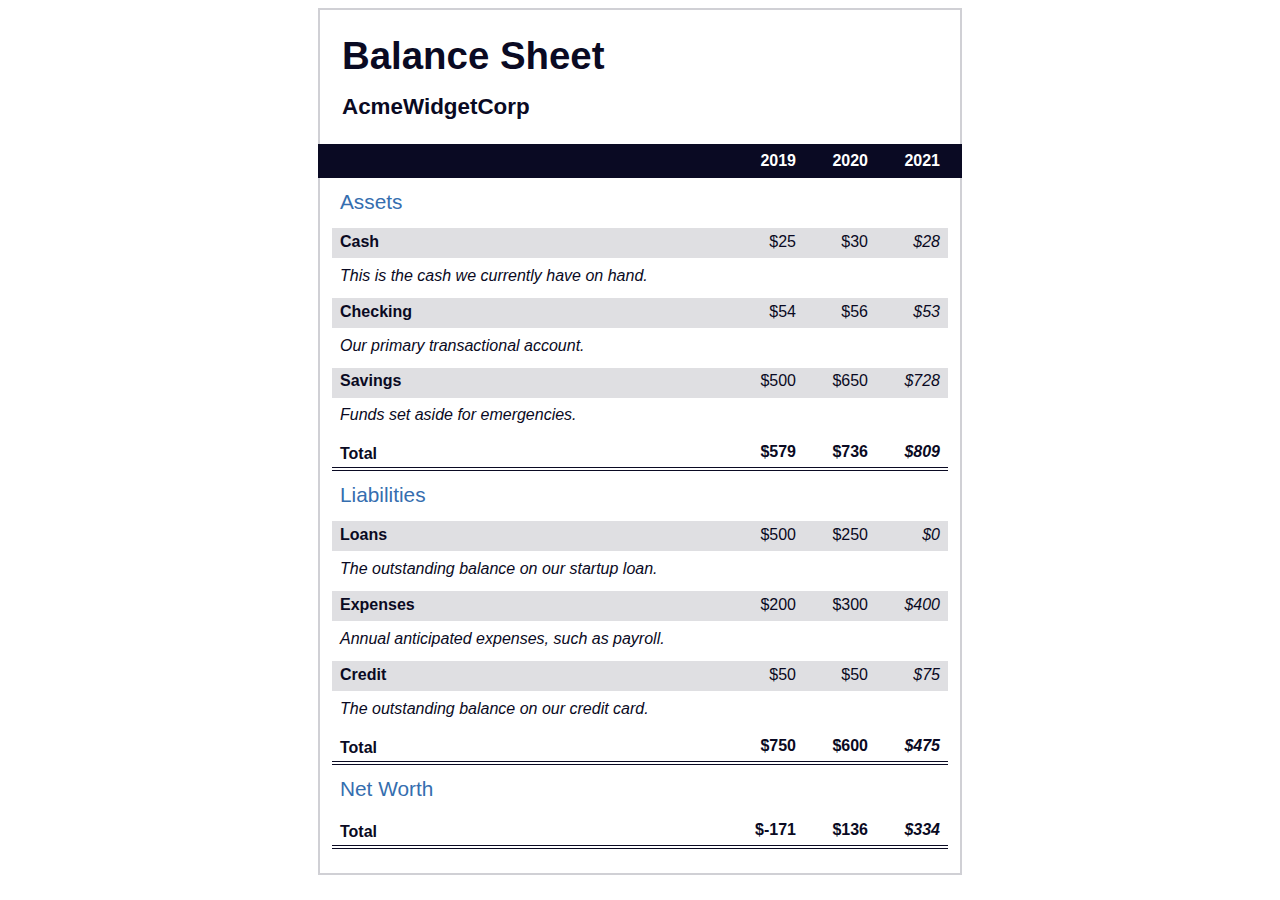
<file: Balance Sheet/index.htm>
<!DOCTYPE html>
<html lang="en">
  <head>
    <meta charset="UTF-8">
    <meta name="viewport" content="width=device-width, initial-scale=1.0">
    <title>Balance Sheet</title>
    <link rel="stylesheet" href="./styles.css">
  </head>
  <body>
    <main>
      <section>
        <h1>
          <span class="flex">
            <span>AcmeWidgetCorp</span>
            <span>Balance Sheet</span>
          </span>
        </h1>
        <div id="years" aria-hidden="true">
          <span class="year">2019</span>
          <span class="year">2020</span>
          <span class="year">2021</span>
        </div>
        <div class="table-wrap">
          <table>
            <caption>Assets</caption>
            <thead>
              <tr>
                <td></td>
                <th><span class="sr-only year">2019</span></th>
                <th><span class="sr-only year">2020</span></th>
                <th class="current"><span class="sr-only year">2021</span></th>
              </tr>
            </thead>
            <tbody>
              <tr class="data">
                <th>Cash <span class="description">This is the cash we currently have on hand.</span></th>
                <td>$25</td>
                <td>$30</td>
                <td class="current">$28</td>
              </tr>
              <tr class="data">
                <th>Checking <span class="description">Our primary transactional account.</span></th>
                <td>$54</td>
                <td>$56</td>
                <td class="current">$53</td>
              </tr>
              <tr class="data">
                <th>Savings <span class="description">Funds set aside for emergencies.</span></th>
                <td>$500</td>
                <td>$650</td>
                <td class="current">$728</td>
              </tr>
              <tr class="total">
                <th>Total <span class="sr-only">Assets</span></th>
                <td>$579</td>
                <td>$736</td>
                <td class="current">$809</td>
              </tr>
            </tbody>
          </table>
          <table>
            <caption>Liabilities</caption>
            <thead>
              <tr>
              <td></td>
              <th><span class="sr-only">2019</span></th>
              <th><span class="sr-only">2020</span></th>
              <th><span class="sr-only">2021</span></th>
              </tr>
            </thead>
            <tbody>
              <tr class="data">
                <th>Loans <span class="description">The outstanding balance on our startup loan.</span></th>
                <td>$500</td>
                <td>$250</td>
                <td class="current">$0</td>
              </tr>
              <tr class="data">
                <th>Expenses <span class="description">Annual anticipated expenses, such as payroll.</span></th>
                <td>$200</td>
                <td>$300</td>
                <td class="current">$400</td>
              </tr>
              <tr class="data">
                <th>Credit <span class="description">The outstanding balance on our credit card.</span></th>
                <td>$50</td>
                <td>$50</td>
                <td class="current">$75</td>
              </tr>
              <tr class="total">
                <th>Total <span class="sr-only">Liabilities</span></th>
                <td>$750</td>
                <td>$600</td>
                <td class="current">$475</td>
              </tr>
            </tbody>
          </table>
          <table>
            <caption>Net Worth</caption>
            <thead>
              <tr>
              <td></td>
              <th><span class="sr-only">2019</span></th>
              <th><span class="sr-only">2020</span></th>
              <th><span class="sr-only">2021</span></th>
              </tr>
            </thead>
            <tbody>
              <tr class="total">
                <th>Total <span class="sr-only">Net Worth</span></th>
                <td>$-171</td>
                <td>$136</td>
                <td class="current">$334</td>
              </tr>
            </tbody>
          </table>
        </div>
      </section>
    </main>
  </body>
</html>
</file>
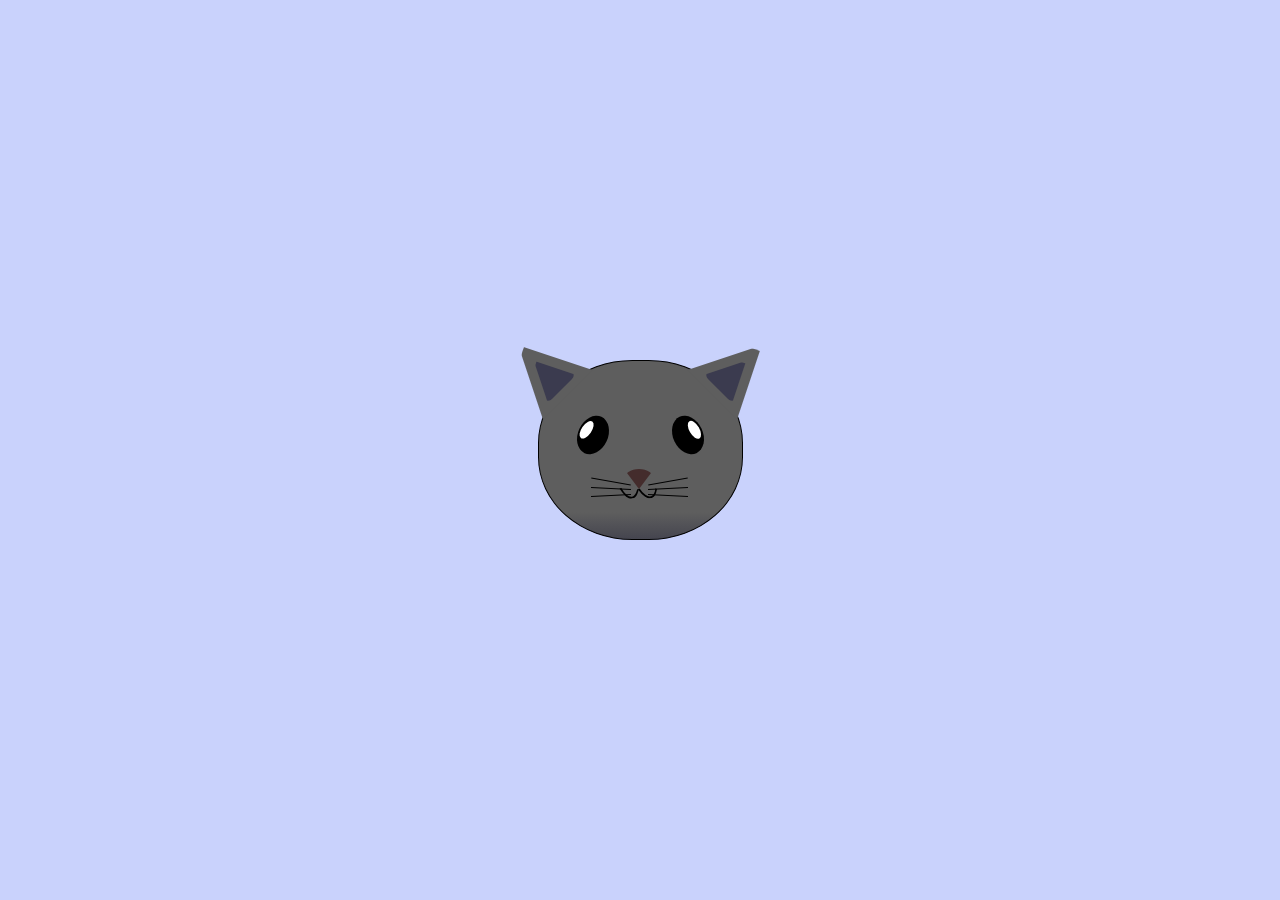
<file: Cat Painting/index.htm>
<!DOCTYPE html>
<html lang="en">
<head>
    <meta charset="UTF-8">
    <title>fCC Cat Painting</title>
    <link rel="stylesheet" href="./styles.css">
</head>
<body>
    <main>
      <div class="cat-head">
        <div class="cat-ears">
          <div class="cat-left-ear">
            <div class="cat-left-inner-ear"></div>
          </div>
          <div class="cat-right-ear">
            <div class="cat-right-inner-ear"></div>
          </div>
        </div>

        <div class="cat-eyes">
          <div class="cat-left-eye">
            <div class="cat-left-inner-eye"></div>
          </div>
          <div class="cat-right-eye">
            <div class="cat-right-inner-eye"></div>
          </div>
        </div>
        
        <div class="cat-nose"></div>

        <div class="cat-mouth">
          <div class="cat-mouth-line-left"></div>
          <div class="cat-mouth-line-right"></div>
        </div>

        <div class="cat-whiskers">
          <div class="cat-whiskers-left">
            <div class="cat-whisker-left-top"></div>
            <div class="cat-whisker-left-middle"></div>
            <div class="cat-whisker-left-bottom"></div>
          </div>
          <div class="cat-whiskers-right">
            <div class="cat-whisker-right-top"></div>
            <div class="cat-whisker-right-middle"></div>
            <div class="cat-whisker-right-bottom"></div>
          </div>
        </div>

      </div>
    </main>
</body>
</html>
</file>
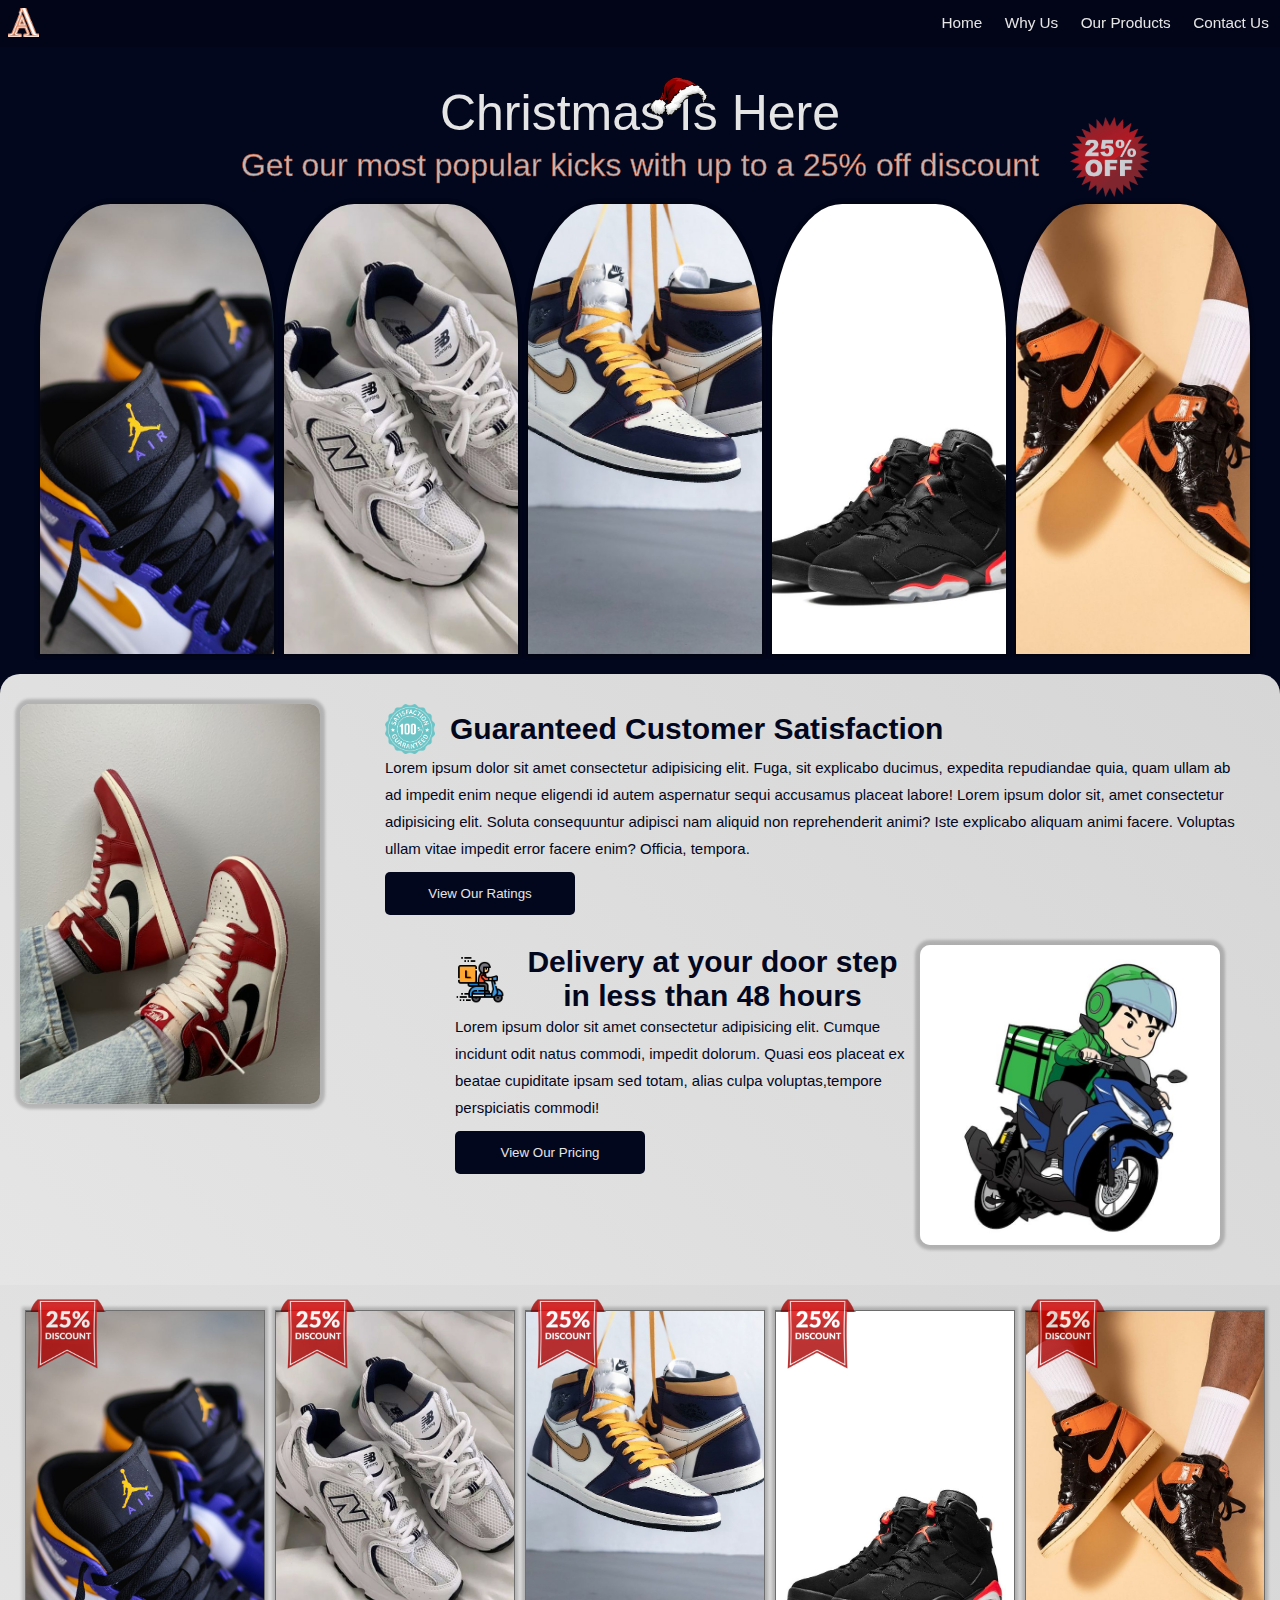
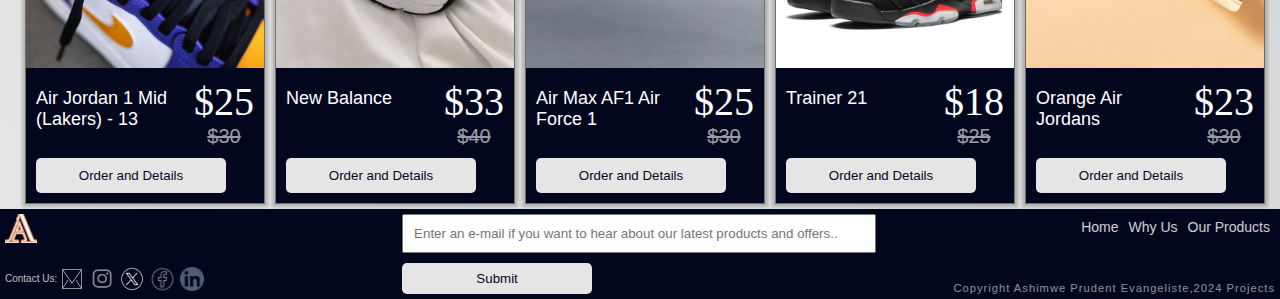
<file: Free CodeCamp Product Landing Page/index.htm>
<!DOCTYPE html>
<html lang="en">
    <head>
        <meta charset="UTF-8">
        <meta name="viewport" content="width=device-width">
        <title>Kicks Landing Page</title>
        <link rel="stylesheet" href="styles.css">
    </head>
    <body>
        <main>
            <section >
            <header id="header">
                <div class="img-logo-container">
                <img id="header-img" src="images\A.png" alt="logo" loading="lazy">
            </div>
                <nav id="nav-bar">
                    <a href="#home" class="nav-link">Home</a>
                    <a href="#why_us" class="nav-link">Why Us</a>
                    <a href="#our_products" class="nav-link">Our Products</a>
                    <a href="#contact_us" class="nav-link">Contact Us</a>
                </nav>
            </header>
        </section>
                <section id="home">
                    <p class="catcher">Christmas Is Here<span class="christmas_hat">
                        <img src="images\Christmas hat.png" alt="christmas hat"></span> </p>
                    <p class="catcher-subtitle">Get our most popular kicks  with up to a 25% off discount
                        <img src="images\off.png" alt="25% off discount" 
                        loading="lazy" class="discount"></p>
                    
                   <div class="shoes">
                        <div class="shoe">
                            <div class="fall">
                                <button class="button"><a href="#">View Product</a></button>
                            </div>
                            <img src="images\Air Jordan 1 Mid (Lakers) - 13.jpg" alt="Air Jordan 
                            1 Mid (Lakers) - 13" loading="lazy">
                        </div>
                        <div class="shoe">
                            <div class="fall">
                                <button class="button"><a href="#">View Product</a></button>
                            </div>
                            <img src="images\New Balance.jpg" alt="New Balance" loading="lazy">
                        </div>
                        <div class="shoe">
                            <div class="fall">
                                <button class="button"><a href="#">View Product</a></button>
                            </div>
                            <img src="images\Union Yellow Air Jordan 1 Air Max AF1 Air Force 1.jpg" 
                            loading="lazy" alt="Union Yellow Air Jordan 1 Air Max AF1 Air Force 1.jpg">
                        </div>
                        <div class="shoe">
                            <div class="fall">
                                <button class="button"><a href="#">View Product</a></button>
                            </div>
                            <img src="images\Jordans.jpg" alt="Trainer 21 " loading="lazy">
                        </div>
                        <div class="shoe">
                            <div class="fall">
                                <button class="button"><a href="#">View Product</a></button>
                            </div>
                            <img src="images\Orange Air Jordan 11s.jpg" alt="Orange Air Jordan 11s" 
                            loading="lazy">
                        </div>
                    </div>
                </section>
                <section id="why_us">
                    <div class="why_us">
                        <img class="why_us_image" src="images\Red Air Jordan 11s.jpg" 
                        alt="images\Red Air Jordan 11s" loading="lazy">
                        <div class="text">
                            <div class="text_header">
                            <img class="icon" src="images\100.png" alt="100" loading="lazy">
                            <h2>Guaranteed Customer Satisfaction</h2>
                        </div>
                            <p>Lorem ipsum dolor sit amet consectetur adipisicing elit. Fuga, 
                                sit explicabo ducimus, expedita repudiandae quia, quam ullam ab ad 
                                impedit enim neque eligendi id autem aspernatur sequi accusamus placeat 
                                labore! Lorem ipsum dolor sit, amet consectetur adipisicing elit. Soluta
                                 consequuntur adipisci nam aliquid non reprehenderit animi? Iste explicabo 
                                 aliquam animi facere. Voluptas ullam vitae impedit error facere enim?
                                  Officia, tempora.</p>
                                  <button class="button"><a href="#">View Our Ratings </a></button>
                                  <div class="why_us two">
                                    <div class="text">
                                        <div class="text_header">
                                            <img class="icon" src="images\Delivery.png" alt="delivery" 
                                            loading="lazy">
                                            <h2>Delivery at your door step in less than 48 hours</h2>
                                        </div>
                                        <p>Lorem ipsum dolor sit amet consectetur adipisicing elit. 
                                            Cumque incidunt odit natus commodi, impedit dolorum. Quasi 
                                            eos placeat ex beatae cupiditate ipsam sed totam, alias culpa 
                                            voluptas,tempore perspiciatis commodi!
                                        </p>
                                        <button class="button"><a href="#">View Our Pricing </a></button>
                                    </div>
                                    <img class="why_us_image" src="images\Delivery Man.jpeg" 
                                    alt="Red Jordan 5s" loading="lazy">
                                </div>
                                </div>
                            </div>
                </section>
                <section id="our_products">
                    <div class="shoes">
                        <div class="shoe">
                            <div class="images">
                            <img src="images\Air Jordan 1 Mid (Lakers) - 13.jpg" alt="Air Jordan 
                            1 Mid (Lakers) - 13" loading="lazy" class="img_adjust">
                            <div class="off">
                            <img src="images\—Pngtree—25 discount png_7424248.png" 
                            alt="25% off discount">
                        </div>
                        </div>
                            <div class="our_products_text">
                                <div class="product_info">
                                <p class="name">Air Jordan 1 Mid (Lakers) - 13</p>
                                <div class="all_prices">
                                <p class="price">$25</p>
                                <p class="old">$30</p>
                            </div>
                            </div>
                            <button class="button"><a href="#">Order and Details</a></button>
                            </div> 
                        </div> 
                        <div class="shoe">
                            <div class="images">
                                <div class="off">
                                    <img src="images\—Pngtree—25 discount png_7424248.png" 
                                    alt="25% off discount">
                                </div>
                            <img src="images\New Balance.jpg" alt="New Balance" loading="lazy">
                        </div>
                            <div class="our_products_text">
                                <div class="product_info">
                                <p class="name">New Balance</p>
                                <div class="all_prices">
                                <p class="price">$33</p>
                                <p class="old">$40</p>
                            </div>
                            </div>
                            <button class="button"><a href="#">Order and Details</a></button>
                            </div> 
                        </div> 
                        <div class="shoe">
                            <div class="images">
                                <div class="off">
                                    <img src="images\—Pngtree—25 discount png_7424248.png" 
                                    alt="25% off discount">
                                </div>
                            <img src="images\Union Yellow Air Jordan 1 Air Max AF1 Air Force 1.jpg" 
                            loading="lazy" alt="Union Yellow Air Jordan 1 Air Max AF1 Air Force 1.jpg">
                        </div>
                            <div class="our_products_text">
                                <div class="product_info">
                                <p class="name">Air Max AF1 Air Force 1</p>
                                <div class="all_prices">
                                <p class="price">$25</p>
                                <p class="old">$30</p>
                            </div>
                            </div>
                            <button class="button"><a href="#">Order and Details</a></button>
                            </div> 
                        </div> 
                        <div class="shoe">
                            <div class="images">
                                <div class="off">
                                    <img src="images\—Pngtree—25 discount png_7424248.png" 
                                    alt="25% off discount">
                                </div>
                            <img src="images\Jordans.jpg" alt="Trainer 21 " loading="lazy" class="img_adjust">
                        </div>
                            <div class="our_products_text">
                                <div class="product_info">
                                <p class="name">Trainer 21</p>
                                <div class="all_prices">
                                <p class="price">$18</p>
                                <p class="old">$25</p>
                            </div>
                            </div>
                            <button class="button"><a href="#">Order and Details</a></button>
                            </div> 
                        </div> 
                        <div class="shoe">
                            <div class="images">
                                <div class="off">
                                    <img src="images\—Pngtree—25 discount png_7424248.png" 
                                    alt="25% off discount">
                                </div>
                            <img src="images\Orange Air Jordan 11s.jpg" alt="Orange Air Jordan 11s" 
                            loading="lazy">
                        </div>
                            <div class="our_products_text">
                                <div class="product_info">
                                <p class="name">Orange Air Jordans</p>
                                <div class="all prices">
                                <p class="price">$23</p>
                                <p class="old">$30</p>
                            </div>
                            </div>
                            <button class="button"><a href="#">Order and Details</a></button>
                            </div> 
                        </div>  
                </div>
                </section>
        </main>
        <footer id="contact_us">
   <div class="img-logo-container">
    <img src="images\A.png" alt="logo" class="logo">
   </div>
   <div class="contact_us">
   <p>Contact Us: </p>
   <div class="social_icons">
    <a><img src="images\emaillogo.png" alt="email icon"></a>
    <a><img src="images\iglogo.png" alt="instagram icon"></a>
    <a><img src="images\Xlogo.png" alt="X icon"></a>
    <a><img src="images\FbLogo.png" alt="Fb Icon"></a>
    <a><img src="images\linkedinlogo.png" alt="linked in logo"></a>
   </div>
</div>
    <form>
            <input type="email" name="email" id="email" 
            placeholder="Enter an e-mail if you want to hear about our latest products and offers..">
            <input type="submit" value="Submit" class="button">
    </form>
    <div class="links">
    <a href="#home">Home</a>
    <a href="#why_us">Why Us</a>
    <a href="#our_products">Our Products</a>
</div>
<p class="copyright">Copyright Ashimwe Prudent Evangeliste,2024 Projects</p>
        </footer>
    </body>
</html>
</file>
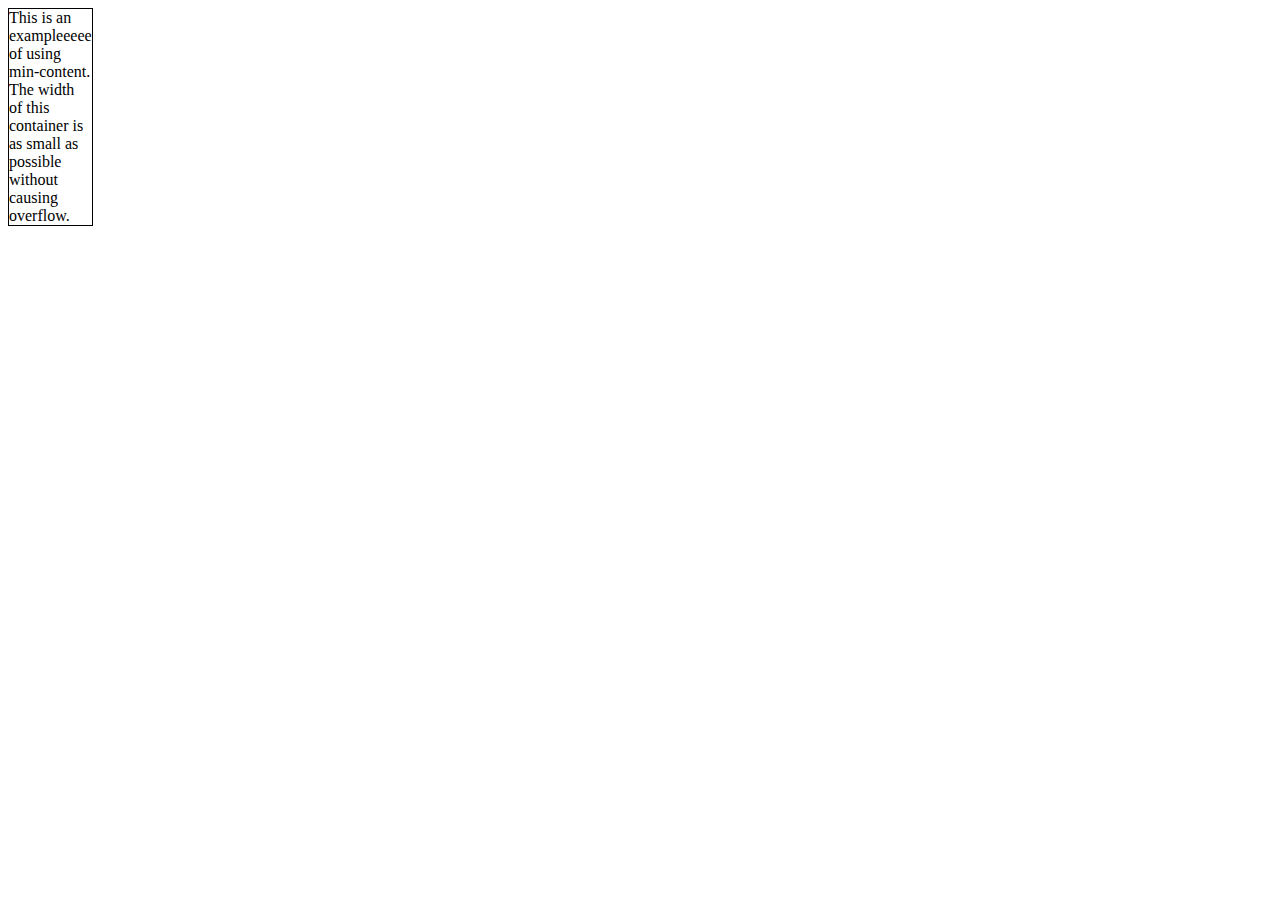
<file: Free CodeCamp Technical Documentation/index.htm>
<!DOCTYPE html>
<html lang="en">
<head>
    <meta charset="UTF-8">
    <meta name="viewport" content="width=device-width, initial-scale=1.0">
    <title>min-content Example</title>
    <style>
        .container {
            border: 1px solid black;
            width: min-content;
        }
    </style>
</head>
<body>
    <div class="container">
        This is an exampleeeee of using min-content. The width of this container is as small as possible without causing overflow.
    </div>
</body>
</html>
</file>
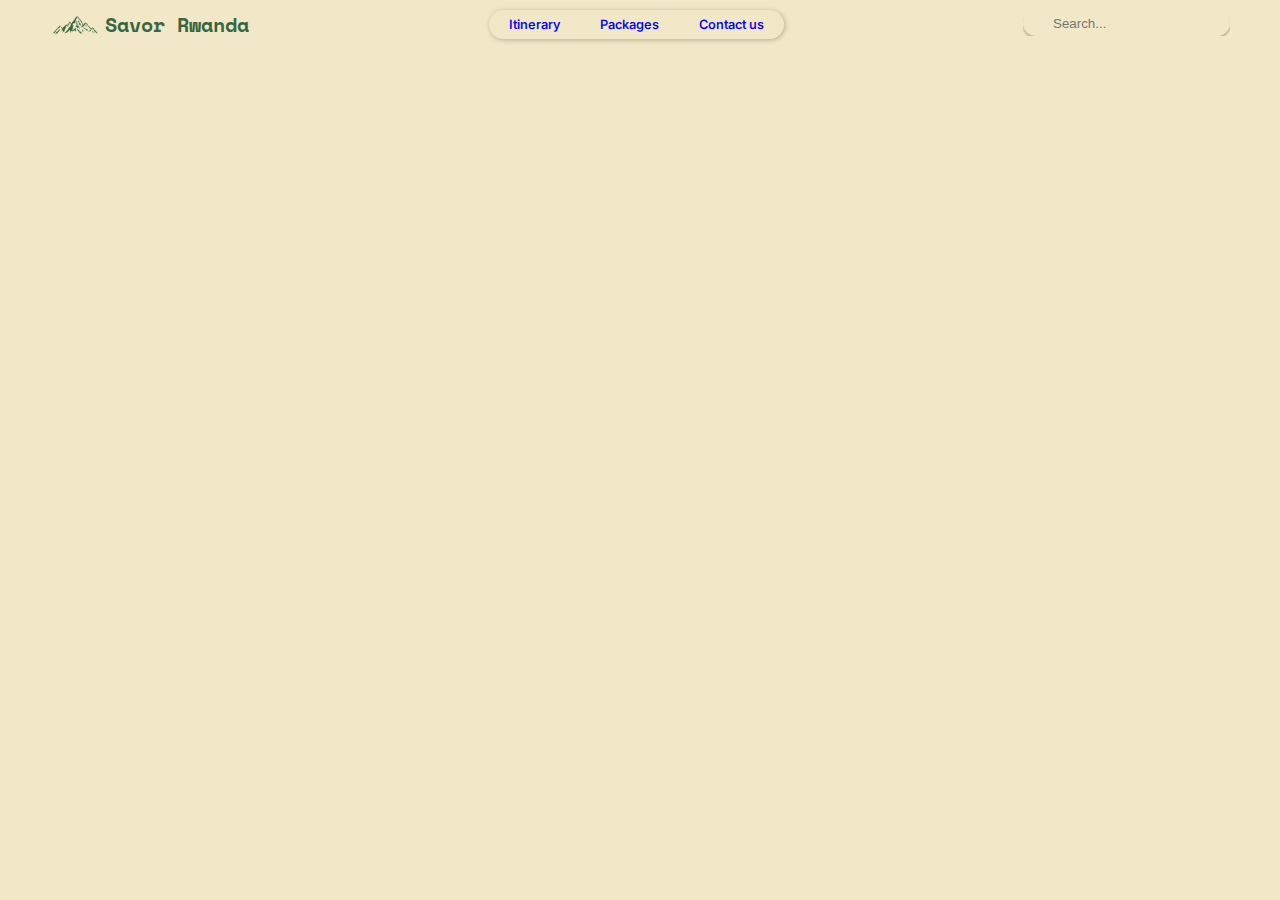
<file: Travel Agency/index.html>
<!DOCTYPE html>
<html lang="en">
<head>
    <meta charset="UTF-8">
    <meta name="viewport" content="width=device-width, initial-scale=1.0">
    <meta name="description"
    content="Visit Rwanda, the land of a housand hills flowing with milk and honey">
    <link rel="preconnect" href="https://fonts.googleapis.com">
<link rel="preconnect" href="https://fonts.gstatic.com" crossorigin>
<link href="https://fonts.googleapis.com/css2?family=Inter:ital,opsz,wght@0,14..32,100..900;1,14..32,100..900&family=Space+Mono:ital,wght@0,400;0,700;1,400;1,700&display=swap"
rel="stylesheet">
    <link rel="stylesheet" href="styles.css">
    <title>Travel Agency Page</title>
</head>
<body>
    <header>
        <nav>
            <div id = "header">
                <img src = "/Travel Agency/Icons/mountain logo.png" alt = "logo" id="logo">
                <h2>Savor Rwanda</h2>
            </div>
            
            <div id = "middleNav">
                <a href="#itinerary">Itinerary</a>
                <a href="#packages">Packages</a>
                <a href="#contact">Contact us</a>
            </div>

            <div id = "searchBox">
                <input type = "search" name = "search" placeholder = "Search...">
                <!-- <img src = "/Travel Agency\Icons\Search.png" alt = "search" id ="search"> -->
            </div>
        </nav>
    </header>
</body>
</html>
</file>
<file: Balance Sheet/styles.css>
span[class~="sr-only"] {
    border: 0 !important;
    clip: rect(1px, 1px, 1px, 1px) !important;
    clip-path: inset(50%) !important;
    height: 1px !important;
    width: 1px !important;
    position: absolute !important;
    overflow: hidden !important;
    white-space: nowrap !important;
    padding: 0 !important;
    margin: -1px !important;
  }
  
  html {
    box-sizing: border-box;
  }
  
  body {
    font-family: sans-serif;
    color: #0a0a23;
  }
  
  h1 {
    max-width: 37.25rem;
    margin: 0 auto;
    padding: 1.5rem 1.25rem;
  }
  
  h1 .flex {
    display: flex;
    flex-direction: column-reverse;
    gap: 1rem;
  }
  
  h1 .flex span:first-of-type {
    font-size: 0.7em;
  }
  
  h1 .flex span:last-of-type {
    font-size: 1.2em;
  }
  
  section {
    max-width: 40rem;
    margin: 0 auto;
    border: 2px solid #d0d0d5;
  }
  
  #years {
    display: flex;
    justify-content: flex-end;
    position: sticky;
    z-index: 999;
    top: 0;
    background: #0a0a23;
    color: #fff;
    padding: 0.5rem calc(1.25rem + 2px) 0.5rem 0;
    margin: 0 -2px;
  }
  
  #years span[class] {
    font-weight: bold;
    width: 4.5rem;
    text-align: right;
  }
  
  .table-wrap {
    padding: 0 0.75rem 1.5rem 0.75rem;
  }
  
  table {
    border-collapse: collapse;
    border: 0;
    width: 100%;
    position: relative;
    margin-top: 3rem;
  }
  
  table caption {
    color: #356eaf;
    font-size: 1.3em;
    font-weight: normal;
    position: absolute;
    top: -2.25rem;
    left: 0.5rem;
  }
  
  tbody td {
    width: 100vw;
    min-width: 4rem;
    max-width: 4rem;
  }
  
  tbody th {
    width: calc(100% - 12rem);
  }
  
  tr[class="total"] {
    border-bottom: 4px double #0a0a23;
    font-weight: bold;
  }
  
  tr[class="total"] th {
    text-align: left;
    padding: 0.5rem 0 0.25rem 0.5rem;
  }
  
  tr.total td {
    text-align: right;
    padding: 0 0.25rem;
  }
  
  tr.total td:nth-of-type(3) {
    padding-right: 0.5rem;
  }
  
  tr.total:hover {
    background-color: #99c9ff;
  }
  
  td.current {
    font-style: italic;
  }
  
  tr.data {
    background-image: linear-gradient(to bottom, #dfdfe2 1.845rem, white 1.845rem);
  }
  
  tr.data th {
    text-align: left;
    padding-top: 0.3rem;
    padding-left: 0.5rem;
  }
  
  tr.data th .description {
    display: block;
    font-weight: normal;
    font-style: italic;
    padding: 1rem 0 0.75rem;
    margin-right: -13.5rem;
  }
  
  tr.data td {
    vertical-align: top;
    padding: 0.3rem 0.25rem 0;
    text-align: right;
  }
  
  tr.data td:last-of-type{
    padding-right: 0.5rem;
  }
</file>
<file: Cat Painting/styles.css>
* {
    box-sizing: border-box;
  }
  
  body {
    background-color: #c9d2fc;
  }
  
  .cat-head {
    position: absolute;
    right: 0;
    left: 0;
    top: 0;
    bottom: 0;
    margin: auto;
    background: linear-gradient(#5e5e5e 85%, #45454f 100%);
    width: 205px;
    height: 180px;
    border: 1px solid #000;
    border-radius: 46%;
  }
  
  .cat-left-ear {
    position: absolute;
    top: -26px;
    left: -31px;
    z-index: 1;
    border-top-left-radius: 90px;
    border-top-right-radius: 10px;
    transform: rotate(-45deg);
    border-left: 35px solid transparent;
    border-right: 35px solid transparent;
    border-bottom: 70px solid #5e5e5e;
  }
  
  .cat-right-ear {
    position: absolute;
    top: -26px;
    left: 163px;
    z-index: 1;
    transform: rotate(45deg);
    border-top-left-radius: 90px;
    border-top-right-radius: 10px;
    border-left: 35px solid transparent;
    border-right: 35px solid transparent;
    border-bottom: 70px solid #5e5e5e;
  }
  
  .cat-left-inner-ear {
    position: absolute;
    top: 22px;
    left: -20px;
    border-top-left-radius: 90px;
    border-top-right-radius: 10px;
    border-bottom-right-radius: 40%;
    border-bottom-left-radius: 40%;
    border-left: 20px solid transparent;
    border-right: 20px solid transparent;
    border-bottom: 40px solid #3b3b4f;
  }
  
  .cat-right-inner-ear {
    position: absolute;
    top: 22px;
    left: -20px;
    border-top-left-radius: 90px;
    border-top-right-radius: 10px;
    border-bottom-right-radius: 40%;
    border-bottom-left-radius: 40%;
    border-left: 20px solid transparent;
    border-right: 20px solid transparent;
    border-bottom: 40px solid #3b3b4f;
  }
  
  .cat-left-eye {
    position: absolute;
    top: 54px;
    left: 39px;
    border-radius: 60%;
    transform: rotate(25deg);
    width: 30px;
    height: 40px;
    background-color: #000;
  }
  
  .cat-right-eye {
    position: absolute;
    top: 54px;
    left: 134px;
    border-radius: 60%;
    transform: rotate(-25deg);
    width: 30px;
    height: 40px;
    background-color: #000;
  }
  
  .cat-left-inner-eye {
    position: absolute;
    top: 8px;
    left: 2px;
    width: 10px;
    height: 20px;
    transform: rotate(10deg);
    background-color: #fff;
    border-radius: 60%;
  }
  
  .cat-right-inner-eye {
    position: absolute;
    top: 8px;
    left: 18px;
    transform: rotate(-5deg);
    width: 10px;
    height: 20px;
    background-color: #fff;
    border-radius: 60%;
  }
  
  .cat-nose {
    position: absolute;
    top: 108px;
    left: 85px;
    border-top-left-radius: 50%;
    border-bottom-right-radius: 50%;
    border-bottom-left-radius: 50%;
    transform: rotate(180deg);
    border-left: 15px solid transparent;
    border-right: 15px solid transparent;
    border-bottom: 20px solid #442c2c;
  }
  
  .cat-mouth div {
    width: 30px;
    height: 50px;
    border: 2px solid #000;
    border-radius: 190%/190px 150px 0 0;
    border-color: black transparent transparent transparent;
  }
  
  .cat-mouth-line-left {
    position: absolute;
    top: 88px;
    left: 74px;
    transform: rotate(170deg);
  }
  
  .cat-mouth-line-right {
    position: absolute;
    top: 88px;
    left: 91px;
    transform: rotate(165deg);
  }
  
  .cat-whiskers-left div {
    width: 40px;
    height: 1px;
    background-color: #000;
  }
  
  .cat-whiskers-right div {
    width: 40px;
    height: 1px;
    background-color: #000;
  }
  
  .cat-whisker-left-top {
    position: absolute;
    top: 120px;
    left: 52px;
    transform: rotate(10deg);
  }
  
  .cat-whisker-left-middle {
    position: absolute;
    top: 127px;
    left: 52px;
    transform: rotate(3deg);
  }
  
  .cat-whisker-left-bottom {
    position: absolute;
    top: 134px;
    left: 52px;
    transform: rotate(-3deg);
  }
  
  .cat-whisker-right-top {
    position: absolute;
    top: 120px;
    left: 109px;
    transform: rotate(-10deg);
  }
  
  .cat-whisker-right-middle {
    position: absolute;
    top: 127px;
    left: 109px;
    transform: rotate(-3deg);
  }
  
  .cat-whisker-right-bottom {
    position: absolute;
    top: 134px;
    left: 109px;
  transform: rotate(3deg);  
  }
</file>
<file: Free CodeCamp Product Landing Page/styles.css>
:root{
    --color1: #03071E;
    --color2: #E5E5E5;
}
*,::after,::before{
    box-sizing: border-box;
    margin: 0;
    padding: 0;
}
html{
    margin: 0;
    overflow-x: hidden;
    font-size: 62.5%;
}
body{
    font-family: Arial, Helvetica, sans-serif;
    color: var(--color2);
    background-color: var(--color1);
    margin: 0; 
}
#header{
    position: fixed;
    top: 0;
    left: 0;
    display: flex;
    flex-wrap: nowrap;
    background-color: #03051177;
    width: 100%;
    z-index: 999;
}
#nav-bar{
    display: flex;
    justify-content: flex-end;
    align-items:flex-end;
    width: 98%;
}
.img-logo-container{
    width: 3.2rem;
    margin: 0.8rem;
}
img{
    display: block;
    max-width: 100%;
    height: auto;
    object-fit: cover;
}
.nav-link{
    text-decoration: none;
    color: var(--color2);   
    padding: 1.44rem 1.12rem;
    transition: .5s;
    font-size: 1.53rem;
}
.nav-link:hover{
    background-color:var(--color2);
    color: var(--color1);
    opacity: 0.8;
    text-decoration: underline;
}
#home{
    padding: 2rem;
    position: relative;
}
.catcher{
    font-size: 5rem;
    margin-top: 6.4rem;
    margin-left: auto;
    margin-right: auto;
    font-family:'Lucida Sans', 'Lucida Sans Regular', 'Lucida Grande', 
    'Lucida Sans Unicode', Geneva, Verdana, sans-serif;
    width: max-content;
    position: relative;
}
.christmas_hat{
    display: inline-block;
    width: 6rem;
    height: 5rem;
    position: absolute;
    top: -0.7rem;
    right: 33%;
    transform: rotate(-10deg);
}
.catcher-subtitle{
    position: relative;
    text-align: center;
    font-size: 3.2rem;    
    margin-top: 0.48rem;
    opacity: 0.8;
    -webkit-text-stroke: 0.5px orangered;     
    font-family:'Lucida Sans', 'Lucida Sans Regular', 'Lucida Grande',
     'Lucida Sans Unicode', Geneva, Verdana, sans-serif;
}
.discount{
    width: 8rem;
    height: 8rem;
    display: inline-block;
    position: absolute;
    top: -3rem;
    right: 11rem;
    z-index: -999;
    opacity: 1;
}
.shoes{
display: flex;
padding: 0 1rem;
margin-top: 2rem;
}
.shoe{
    flex: 20%;
    margin-left: 1rem;
    height: 45rem;
    border-top-left-radius: 30%;
    border-top-right-radius: 30%;
    position: relative;
    box-shadow: 0 0 3px 3px rgba(0,0,0,0.2),0 0 3px 3px rgba(0,0,0,0.2);
}
.shoe img{
    width: 100%;
    height: 100%;
    border-top-left-radius: 30%;
    border-top-right-radius: 30%;
}
.fall{
    background-color:#03071eb9;
    opacity: 0.8;
    width: 100%;
    height: 0;
    position: absolute;
    bottom: 100%;
    left: 0;
    right: 0;
    border-top-left-radius: 30%;
    border-top-right-radius: 30%;
    opacity: 0;
    transition: all .5s ease;
}
.fall button{
    position: absolute;
    top: 50%;
    left: 50%;
    transform: translate(-50%,-50%);
    background-color: var(--color1)!important;
}
.fall button a{
    color: var(--color2)!important;
}
.shoe:hover .fall{
    bottom: 0;
    opacity: 1;
    height: 100%;
    -webkit-backdrop-filter: blur(3px) grayscale(50%);
    backdrop-filter: blur(3px) grayscale(50%);
}
#why_us{
    background: linear-gradient(45deg,var(--color2),#d6d6d6);
    color: var(--color1);
    border-radius: 2rem 2rem 0 0;
    padding-right: 20px;
    width: 100%;
}
.why_us_image{
    width: 30rem;
    height: 40rem;
    border-radius: 1rem;
    box-shadow: 0 0 3px 5px rgba(0,0,0,0.2);
}
.icon{
    width: 5rem;
    height: 5rem;
    margin-right: 1.5rem;
}
.text_header{
    display: flex;
    align-items: center;
    justify-content: flex-start;
}
.text{
    width: 1fr;
    margin-left: 5rem;
}
.why_us{
    display: grid;
    grid-template-columns: auto 1fr;
    gap: 1.5rem;
    padding: 2rem;
    padding-top: 3rem;
}
.text h2{
    font-size: 3rem;
    text-align: center;
}
.text p{
    font-size: 1.5rem;
    line-height: 180%;
}
.button{
    display: inline-block;
    background-color: var(--color1);
    padding: 1.4rem 1.6rem;
    border-radius: 0.5rem;
    margin-top: 1rem;
    transition: all 0.5s;
    border: none;
   width: 19rem;
}
.button a{
    text-decoration: none;
    color: var(--color2);
    position: relative;
    display: inline-block;
    transition: .5s;
}
.button a::after{
    content: "\00bb";
    font-size: 2.4rem;
    position: absolute;
    top: -50%;
    margin-left: 0.5rem;
    right: -100%;
    opacity: 0;
    transition: .5s;
}
.button:hover a{
    padding-right: 2rem;
}
.button:hover a::after{
    right: 0%;
    opacity: 1;
}
/*.button span{
    position: relative;
    cursor: pointer;
  display: inline-block;
  transition: 0.5s;
}
.button span::after{
    content: '\00bb';
  position: absolute;
  opacity: 0;
  top: 0;
  right: -20px;
  transition: 0.5s;
}*/
.two{
    grid-template-columns: 1fr auto;
}
.two .why_us_image{
    height: 30rem;
}
#our_products{
    background: linear-gradient(45deg,var(--color2),#d6d6d6);
    padding: 0.5rem;
    margin: 0;
}
#our_products .shoe{
    border: 1px solid rgba(0,0,0,0.5);
    box-shadow: 0 0 3px 3px rgba(0,0,0,0.2);
    margin-left: 1fr;
    height: unset;
    display: grid;
    grid-template-rows: 1fr max-content;
    justify-content: flex-end;
    border-radius: 0px;
}
.shoe .button{
    background-color: var(--color2);
    padding: 1rem;
    transition: all .5s ease;
}
.shoe button a{
    color: var(--color1);
}
.our_products_text{
    color: white;
    padding: 1rem;
    background-color: var(--color1);
}
#our_products .shoe img{
    border-radius: 0px;      
    width: 100%;
    box-shadow: none;
    transition: all .5s ease;
}
#our_products .shoe img:hover{
    transform: scale(0.99);
    filter: grayscale(0%) blur(3px);
}
.images{
    position: relative;
}
.off{
    position: absolute;
    left: 0;
    top: -2.7rem; 
    width: 8rem;
    height: 10rem;
    object-fit: cover;
    opacity: 0.8;
    z-index: 100;
}
.product_info{
    display: grid;
    grid-template-columns: 1fr auto;
    align-items: start;
    gap: 1rem;
}
p.name{
    font-size: 1.8rem;
    margin-top: 1rem;
}
p.price{
    font-size: 4rem;
    font-family:Cambria, Cochin, Georgia, Times, 'Times New Roman', serif;
    margin-right: 0;
}
p.old{
    text-align: center;
    opacity: 0.6;
    text-decoration: line-through;
    font-size: 2rem;
}
#contact_us{
    margin: 0;
    display: grid;
    grid-template-areas:'logo form form form links' 'icons form form form copyright';
    gap: 10px;
    position: relative;
    justify-content: stretch;
    padding: 0.5rem;
}
#contact_us .img-logo-container{
    grid-area: logo;
    margin: 0;
}
.contact_us p{
    opacity: 0.8;
    margin-right: 0.5rem;
}
.social_icons a{
    display: block;
    width: 2rem;
    height: 2rem;
}
.social_icons{
    display: grid;
    grid-template-columns: 2rem 2rem 2rem 2rem 2rem;   
    gap: 1rem;
}
.social_icons img{
    width: 3rem;
    height: 2rem;
    display: inline-block;
}
.social_icons a:first-of-type img{
    object-fit: fill;
}
.social_icons a:nth-child(3){
    transform: scale(1.15);
}
.social_icons a:nth-child(4){
    transform: scale(1.35);
}
.social_icons a:nth-child(5){
    transform: scale(1.2);
}
.social_icons a:nth-child(2),.social_icons a:nth-child(4){
    opacity: 0.5;
}
.contact_us{
   display: flex;
   flex-wrap: nowrap;
    align-items: center;
    grid-area: icons;
}
form{
    width: 80%;
    margin-left: auto;
    margin-right: auto;
    padding-bottom: 0;
    grid-area: form;
}
input{
    display: block;
    margin-right: auto;
    margin-left: auto;
    width: 100%;
    padding: 1rem;
}
input[type="submit"]{
    background-color: var(--color2);
    color: var(--color1);
    margin-bottom: 0;
    padding: 0.8rem 0.5rem;
    margin-right: auto;
    margin-left: auto;
}
.links{
    margin-left: auto;
    margin-right: auto;
    width: 100%;
    display: flex;
    justify-content: flex-end;
    grid-area: links;
}
.links a{
    display: inline-block;
    color: white;
    text-decoration: none;
    padding: 0.5rem;
    margin-right: 0;
    max-height: 100%;
    font-size: 1.4rem;
    opacity: 0.8;
    
}
.copyright{
    position: absolute;
    bottom: 0;
    right: 0;
    font-size: 1.12rem;
    width: max-content;
    opacity: 0.6;
    letter-spacing: 0.1rem;
    font-family:'Segoe UI', Tahoma, Geneva, Verdana, sans-serif;
    grid-area: copyright;
}
@media screen and (max-width: 600px){
    html{
        font-size: 50%; 
    }
    .discount{
        display: none;
    }
    .shoes{
        flex-wrap: wrap;
        padding: 0;
    }
    .shoe{
        flex: 48%;
        height: 500px;
        margin-top: 20px;
    }
    .why_us{
        grid-template-columns: auto;
    }
    #contact_us{
    grid-template-areas:'logo links' 'form form' 'icons copyright';
    }
    .button a::after{
        top: -30%;
    }
}
</file>
<file: Travel Agency/styles.css>
*, ::after, ::before{
    margin: 0;
    padding: 0;
    box-sizing: border-box;
    text-decoration: none;
}

:root{
    --primaryColor: #F2E8C7;
    --secondaryColor: #386641;
    --tertiaryColor: #A7C957;
    --secondaryColor2: #6A994E;
    --tertiaryColor2: #000000;
    --titleFont: "Inter", sans-serif;
    --bodyFont: "Space Mono", monospace;
}

body{
    background-color: var(--primaryColor);
    padding: 10px 50px 0px 50px;
    font-family: var(--bodyFont);
}

nav{
    display: flex;
    justify-content: space-between;
    align-items: start;
}

#header{
    display: flex;
    align-items: center;
    gap: 5px;
}

#header h2{
    font-family: var(--bodyFont);
    font-size: 20px;
    color: var(--secondaryColor);
}

#logo{
    width: 50px;
    height: 20px;
}

#middleNav{
    display: flex;
    background-color: var(--primaryColor);
    box-shadow: 1px 1px 5px rgba(0,0,0,0.25);
    border-radius: 2000px;
    overflow: hidden;
    position: relative;
}

.holder{
    position: relative;
    overflow: hidden;
    border-radius: 2000px;
}

#middleNav a{
    display: inline-block;
    padding: 7px 20px;
    text-decoration: none;
    font-family: var(--titleFont);
    font-weight: 550;
    font-size: 80%;
    /* border: solid; */
    border-radius: 2000px;
    white-space: nowrap;
}

.main{
    position: relative;
    transition: color .5s ease-in-out;
    color: var(--secondaryColor);
}

.hover{
    background-color: var(--secondaryColor);
    position: absolute;
    left: -110px;
    transition: left .5s ease-in-out;
    display: inline-block;
    z-index: 0;
    /* transform: scaleX(0); */
}

.hover p{
    visibility: hidden;
}

.holder:hover .hover{
    left: 0px;
    /* transform: scaleX(1); */
}

.holder:hover .main{
    color: var(--primaryColor);
}

#searchBox{
    position: relative;
    /* border: solid; */
    overflow: hidden; 
}

#searchBox input{
    background-color: var(--primaryColor);
    box-shadow: 0 2px 2px rgba(0, 0, 0, 0.25);
    padding: 5px 0px 5px 30px;
    border-radius: 20px;
    border: none;
    width: 100%;
    color: var(--secondaryColor);
    position: relative;
    z-index: 1;
    outline: none;
}

#searchBox input:focus{
    border: .3px groove var(--secondaryColor2);
}

#search{
    width: 15px;
    position: absolute;
    left: 10px;
    top: 6px;
    /* border: solid; */
    z-index: 2;
}

#recents{
    position: relative;
    display: flex;
    flex-direction: column;
    background-color: var(--primaryColor);
    box-shadow: 1px 1px 5px rgba(0,0,0,0.25);
    padding-top: 30px;
    z-index: -1;
    top: -25px;
    border-radius: 12px 12px 10px 10px;
    visibility: hidden;
    border: 0.3px groove var(--tertiaryColor);
}

#recents.main{
    position: absolute;
    left: 0;
    top:-200px;
    visibility: visible;
    /* transition: top .1s ease-in-out; */
    z-index: 0;
}

#recents img{
    border-radius: 50%;
    width: 20px;
    aspect-ratio: 1/1;
    object-fit: cover;
}

.recent{
    display: flex;
    flex-direction: row;
    gap: 5px;
    align-items: center;
    white-space: nowrap;
    font-size: 12px;
}

#recents > *{
    padding: 5px 10px;
}

#recents > *:last-child{
    border-radius: 0px 0px 5px 5px;
}

.recent:hover{
    background-color: var(--secondaryColor2);
}

.recent:hover a{
    color: var(--primaryColor);
}

#searchBox:focus-within #recents.main{
    top: 0;
}

/* #searchBox:focus-within{
    overflow: visible;
} */

#hero{
    padding-top: 50px;
}
h1{
    text-transform: uppercase;
    font-family: var(--titleFont);
    font-weight: 2000;
    font-size: 200%;
}

span{
    color: var(--primaryColor);
}

.groupTravels{
    display: inline-flex;
    align-items: center;
    background-color: var(--secondaryColor2);
    color: var(--primaryColor);
    padding: 10px 20px;
    font-weight: bold;
    border-radius: 300px;
    position: relative;
    gap: 10px;
    margin: 10px;
}

#tourismCar{
    width: 20px;
    display: inline-block;
    position: relative;
    top: -2px;
    left: 0;
    /* border: solid; */
    transition: left .8s ease-out;
}

.groupTravels p{
    position: relative;
    left: 0;
    transition: left .5s ease-out;
}

.groupTravels:hover p{
    /* flex-direction: row-reverse; */
    left: -30px;
}

.groupTravels:hover #tourismCar{
    left: 125px;
}
</file>
